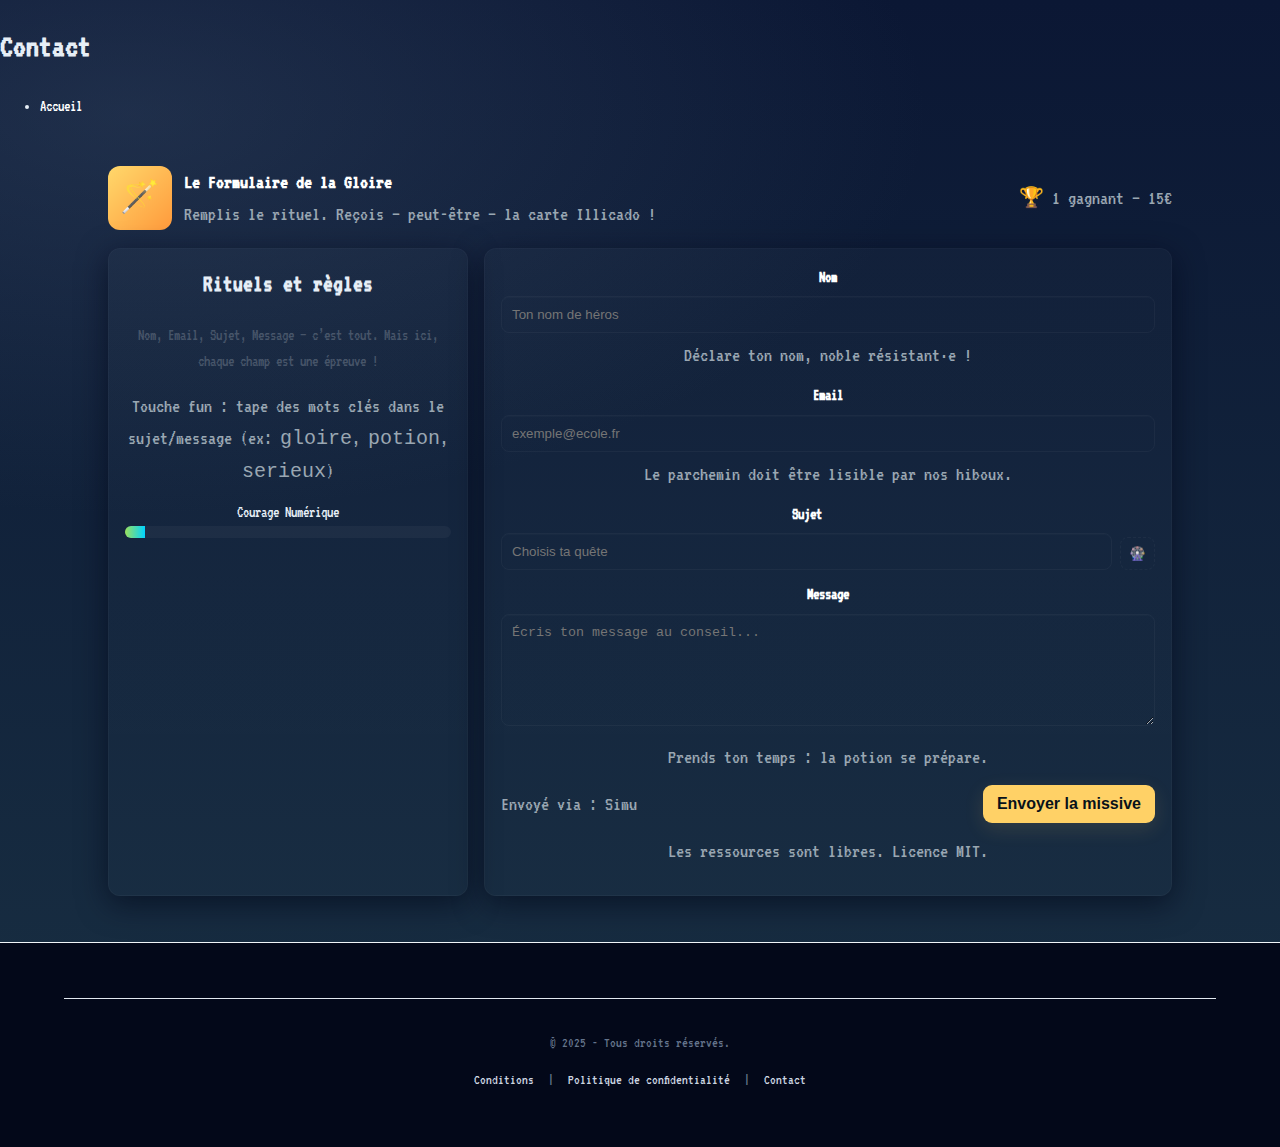
<file: page/contact.html>
<!DOCTYPE html>
<html lang="en">
<head>
    <meta charset="UTF-8">
    <meta name="viewport" content="width=device-width, initial-scale=1.0">
    <title>Contact</title>
    <link rel="stylesheet" href="../css/style.css">
    <link rel="stylesheet" href="../css/retrocontact.css">
    <script src="../contact.js" defer></script>
</head>
<body>
   
        <h1>Contact</h1>
        <div id="navigation">
            <ul>
                <li><a href="../index.html">Accueil</a></li>
            </ul>
        </div>
    </div>
<main class="stage">
  <header class="header">
    <div class="logo">
      <div class="masc">🪄</div>
      <div>
        <h1>Le Formulaire de la Gloire</h1>
        <div class="subtitle">Remplis le rituel. Reçois — peut-être — la carte Illicado !</div>
      </div>
    </div>
    <div class="tiny">🏆 1 gagnant — 15€</div>
  </header>

  <section class="arena">
    <aside class="lore card">
      <h2>Rituels et règles</h2>
      <p>Nom, Email, Sujet, Message — c’est tout. Mais ici, chaque champ est une épreuve !</p>
      <div class="note">Touche fun : tape des mots clés dans le sujet/message (ex: <kbd>gloire</kbd>, <kbd>potion</kbd>, <kbd>serieux</kbd>)</div>
      <div class="gaugeWrap">
        <label>Courage Numérique</label>
        <div class="gauge"><div id="gaugeBar"></div></div>
      </div>
      <div class="badges" id="badges"></div>
    </aside>

    <form id="gloryForm" class="card form" autocomplete="off" novalidate>
      <div class="field">
        <label for="name">Nom</label>
        <input id="name" name="name" placeholder="Ton nom de héros" required>
        <div class="hint" id="hintName">Déclare ton nom, noble résistant·e !</div>
      </div>

      <div class="field">
        <label for="email">Email</label>
        <input id="email" name="email" type="email" placeholder="exemple@ecole.fr" required>
        <div class="hint" id="hintEmail">Le parchemin doit être lisible par nos hiboux.</div>
      </div>

      <div class="field row">
        <div style="flex:1">
          <label for="subject">Sujet</label>
          <input id="subject" name="subject" placeholder="Choisis ta quête" required>
        </div>

          <button id="spinSubject" type="button" class="tinyBtn" title="Roulette de quête">🎡</button>
      </div>

      <div class="field">
        <label for="message">Message</label>
        <textarea id="message" name="message" rows="6" placeholder="Écris ton message au conseil..." required></textarea>
        <div class="hint" id="hintMessage">Prends ton temps : la potion se prépare.</div>
      </div>

      <div class="field actions">
        <div class="left-helpers small">Envoyé via : <span id="backendLabel">Simu</span></div>
        <div class="right-helpers">
          <button id="sendBtn" class="btn">Envoyer la missive</button>
        </div>
      </div>

      <div class="field small muted">Les ressources sont libres. Licence MIT.</div>
    </form>
  </section>

  <div id="modal" class="modal hidden" role="dialog" aria-modal="true">
    <div class="modalCard">
      <div id="modalContent" class="modalContent">
        <!-- contenu injecté -->
      </div>
      <div class="modalActions">
        <button id="modalOk" class="btn">OK</button>
        <button id="modalShare" class="btn ghost">Partager</button>
      </div>
    </div>
  </div>

  <!-- confetti container -->
  <div id="confetti"></div>

  <!--<footer class="footer">Prototype — Remplace l'endpoint pour envoyer réellement (ex: Formspree).</footer>-->
</main>


<div id="pied">
    <hr>
    <p>&copy; 2025 - Tous droits réservés.</p>
    <p> <a href="conditions.html">Conditions</a> |
        <a href="privacy.html">Politique de confidentialité</a> | 
        <a href="contact.html">Contact</a></p>
</div>

</body>
</html>
</file>
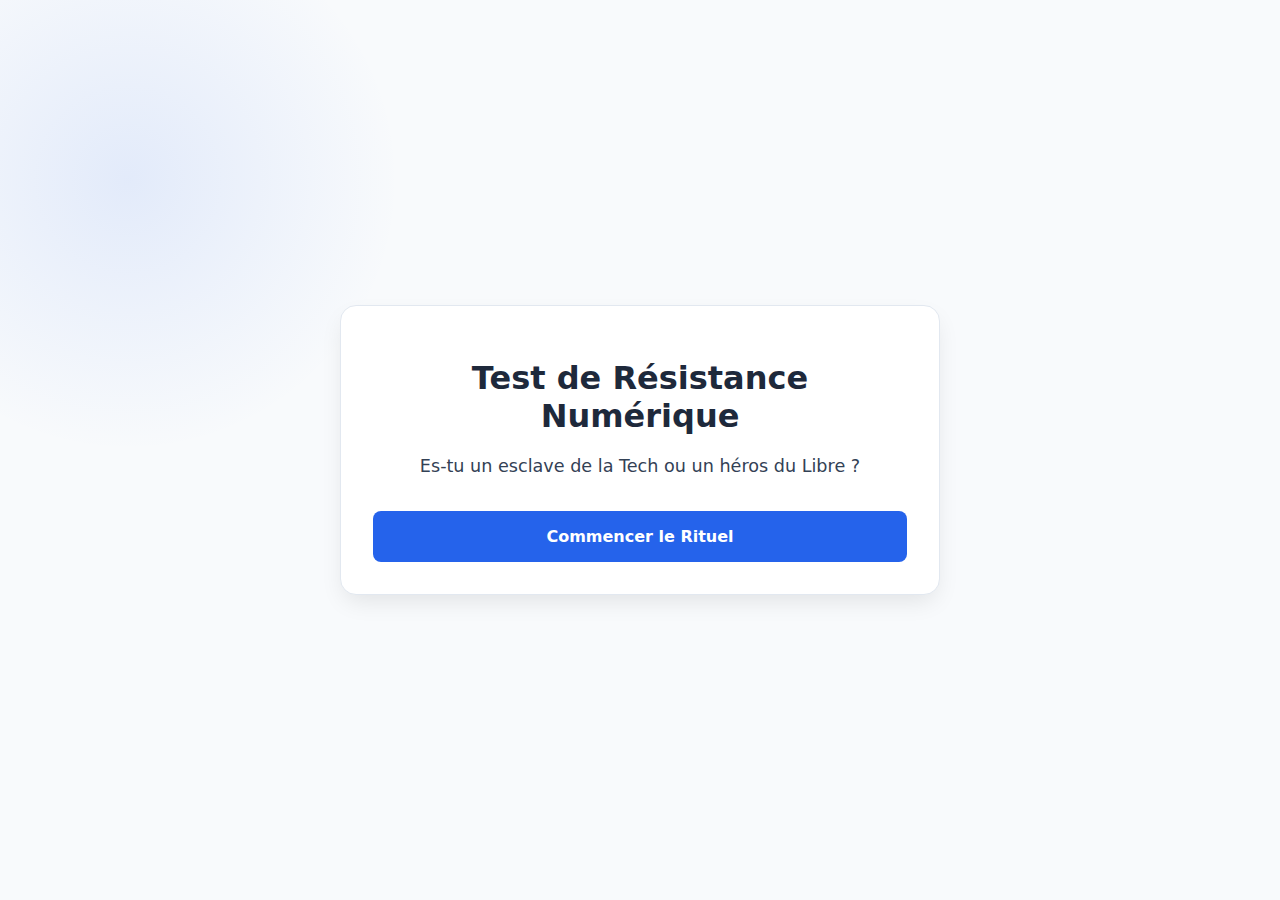
<file: page/freedom.html>
<!DOCTYPE html>
<html lang="fr">
<head>
    <meta charset="UTF-8">
    <meta name="viewport" content="width=device-width, initial-scale=1.0">
    <title>Quiz : Ta Résistance Numérique</title>
    <link rel="stylesheet" href="../css/quiz-style.css">
    <script src="../script.js" defer></script>
</head>
<body>

    <div class="container">
        <div id="start-screen" class="screen">
            <h1>Test de Résistance Numérique</h1>
            <p>Es-tu un esclave de la Tech ou un héros du Libre ?</p>
            <button id="start-btn" class="btn">Commencer le Rituel</button>
        </div>

        <div id="quiz-screen" class="screen hide">
            <div class="progress-bar">
                <div id="progress" class="progress-fill"></div>
            </div>
            
            <h2 id="question">Question text here</h2>
            <div id="answer-buttons" class="btn-grid">
            </div>
        </div>

        <div id="result-screen" class="screen hide">
            <h2>Résultat de l'analyse</h2>
            <div class="score-display">
                Score: <span id="score">0</span> / <span id="total-questions">0</span>
            </div>
            
            <div class="conseil-box">
                <h3>💡 Le Conseil des Sages :</h3>
                <p id="conseil-text">Texte du conseil...</p>
            </div>

            <button id="restart-btn" class="btn">Recommencer</button>
            <a href="../index.html" class="btn btn-outline">Retour à l'accueil</a>
        </div>
    </div>
</body>
</html>
</file>
<file: css/style.css>
.navbar {
    display: flex;
    justify-content: space-between;
    align-items: center;
    
    background-color: rgba(2, 6, 23, 0.95); 
    backdrop-filter: blur(10px);
    border-bottom: 1px solid rgba(255, 255, 255, 0.1);
    
    padding: 1rem 2rem;
    position: sticky;
    top: 0;
    z-index: 1000;
    box-shadow: 0 4px 20px rgba(0,0,0,0.4);
}

.container{
    background-color: rgba(2, 6, 23, 0.95); 
}

.navbar-brand {
    width: 150px;
    height: auto; 
    object-fit: contain; 
}

.navbar-nav {
    display: flex; 
    flex-direction: row;
    align-items: center;
    gap: 2rem;
    
    list-style: none;
    margin: 0;
    padding: 0;
}

.nav-link {
    color: #cbd5e1;
    font-weight: 500;
    text-decoration: none;
    transition: color 0.3s ease;
    font-size: 1rem;
}

.nav-link:hover {
    color: #b71818;
}

.nav-link.active {
    font-weight: bold;
    color: #f0d080;
    text-shadow: 0 0 10px rgba(240, 208, 128, 0.3);
}

body {
    font-family: system-ui, -apple-system, sans-serif;
    color: #475569;
    background-color: rgba(2, 6, 23, 0.95); 
    line-height: 1.6;
}

a:link, a:visited{
    color: white;
    text-decoration: none;
}

.software a:link, a:visited{
    color: rgb(235, 241, 243);
    text-decoration: none;
}

.software a:link:hover{
    color: darkred;
    text-decoration: none;
}

a:hover{
    color: lightblue;
}

.contenulogiciels{
    padding: 25px 5% 6rem 5%;
    flex-wrap: wrap;
    background-color: #020617;
    background-image: 
        radial-gradient(circle at 85% 20%, rgba(37, 99, 235, 0.15) 0%, transparent 40%),
        radial-gradient(circle at 10% 80%, rgba(240, 208, 128, 0.08) 0%, transparent 40%);
}

.maincontenu {
    display: flex;
    justify-content: center;
    align-items: center;
    padding: 120px 5% 6rem 5%;
    overflow: hidden;
    
    background-color: #020617;
    background-image: 
        radial-gradient(circle at 85% 20%, rgba(37, 99, 235, 0.15) 0%, transparent 40%),
        radial-gradient(circle at 10% 80%, rgba(240, 208, 128, 0.08) 0%, transparent 40%);
    color: white;
}
.contenu {
    max-width: 100%;
    text-align: center;
}

.contenu h1 {
    font-size: 5rem;
    line-height: 1.1;
    margin-bottom: 2rem;
    color: #ffffff;
    font-weight: 800;
    letter-spacing: -1.5px;
    text-shadow: 0 0 30px rgba(37, 99, 235, 0.3);
}

.contenu p {
    color: #cbd5e1;
}

.tagline {
    color: #f0d080;
    font-weight: 700;
    letter-spacing: 1.5px;
    text-transform: uppercase;
    font-size: 0.85rem;
    display: inline-flex;
    align-items: center;
    margin-bottom: 1rem;
    background: rgba(240, 208, 128, 0.1);
    border: 1px solid rgba(240, 208, 128, 0.2);
    padding: 0.5rem 1rem;
    border-radius: 20px;
}

.logolog {
    width: 100px;
    height: 100px;
}

.mission-statement {
    font-size: 1.25rem;
    line-height: 1.8;
    color: #e2e8f0;
    margin-bottom: 3.5rem;
    padding: 2rem;
    
    background: rgba(255, 255, 255, 0.05);
    backdrop-filter: blur(10px);
    border: 1px solid rgba(255, 255, 255, 0.1);
    
    border-left: 5px solid #cea848;
    border-radius: 0 8px 8px 0;
    box-shadow: 0 4px 20px rgba(0, 0, 0, 0.2);
}

.mission-statement strong {
    color: #ffffff;
}

#modal-desc{
    text-align: left;
}

.statement {
    font-size: 1.25rem;
    line-height: 1.8;
    color: #475569;
    margin-bottom: 3.5rem;
    padding: 2rem;
    background: #ffffff;
    border-left: 5px solid lightblue;
    border-radius: 0 8px 8px 0;
    box-shadow: 0 4px 6px -1px rgba(0, 0, 0, 0.05);
}

.mission-statement strong {
    color: #1e293b;
}

.btn-group {
    display: flex;
    gap: 1rem;
    flex-wrap: wrap;
    align-items: center;
    justify-content: center;
}

.btn {
    display: flex;
    justify-content: center;
    align-items: center;
    padding: 1rem 2.2rem;
    border-radius: 50px;
    font-weight: 600;
    transition: all 0.3s cubic-bezier(0.4, 0, 0.2, 1);
    font-size: 1rem;
    border: 2px solid transparent;
    cursor: pointer;
    text-decoration: none;
}

.btn-primary {
    background-color: #2563eb;
    color: white;
    box-shadow: 0 0 20px rgba(37, 99, 235, 0.4); /* Glowing effect */
    border: 1px solid rgba(255,255,255,0.1);
}

.btn-primary:hover {
    background-color: #1d4ed8;
    box-shadow: 0 0 30px rgba(37, 99, 235, 0.6);
    transform: translateY(-2px);
}
.btn-telecharge{
    background-color: #2563eb;
    color: white;
    box-shadow: 0 4px 12px rgba(37, 99, 235, 0.25);
    height: 50px;
    width: 180px;
    padding: 10px 14px;
}

.grid-3 {
    display: grid;
    grid-template-columns: repeat(auto-fit, minmax(300px, 1fr));
    gap: 2rem;
}

.card {
    background: #ffffff;
    padding: 2.5rem;
    border-radius: 16px;
    box-shadow: 0 4px 6px -1px rgba(0, 0, 0, 0.05);
    border: 1px solid #f1f5f9;
    text-align: center;
    transition: transform 0.3s ease, box-shadow 0.3s ease;
}


.software {
    background: rgba(255, 255, 255, 0.1); 
    backdrop-filter: blur(10px);
    -webkit-backdrop-filter: blur(10px);
    border: 1px solid rgba(255, 255, 255, 0.2); 
    color: #ffffff;
    padding: 2rem;
    border-radius: 12px;
    transition: transform 0.3s ease;
}

.card:hover {
    transform: translateY(-5px);
    box-shadow: 0 10px 15px -3px rgba(0, 0, 0, 0.1);
}

.card-icon {
    font-size: 3rem;
    margin-bottom: 1.5rem;
    display: inline-block;
    background: #eff6ff;
    width: 80px;
    height: 80px;
    line-height: 80px;
    border-radius: 50%;
}

.card h3 {
    font-size: 1.5rem;
    color: #1e293b;
    margin-bottom: 1rem;
}

.card p {
    color: #475569;
}

.tagline {
    color: #2563eb;
    font-weight: 700;
    letter-spacing: 1.5px;
    text-transform: uppercase;
    font-size: 0.85rem;
    display: inline-flex;
    align-items: center;
    margin-bottom: 1rem;
    background: rgba(37, 99, 235, 0.1);
    padding: 0.5rem 1rem;
    border-radius: 20px;
}

.section-header {
    text-align: center;
    max-width: 700px;
    margin: 0 auto 4rem auto;
}

#pied {
    padding: 3rem 5%;
    background-color: rgba(2, 6, 23, 0.95);
    text-align: center;
    font-size: 0.9rem;
    color: #64748b;
    border-top: 1px solid #f1f5f9;
}

#pied hr {
    margin-bottom: 2rem;
    border: 0;
    border-top: 1px solid #e2e8f0;
}

#pied p {
    margin-bottom: 0.5rem;
}

#pied a {
    color: #cbd5e1;
    margin: 0 0.5rem;
    text-decoration: none;
}

#pied a:hover {
    color: #2563eb;
}

.btn-outline {
    background-color: transparent;
    border: 2px solid #2563eb;
    color: #2563eb;
}

.btn-outline:hover {
    background-color: #2563eb;
    color: white;
}

.modal {
    display: none;
    position: fixed;
    z-index: 1000;
    left: 0;
    top: 0;
    width: 100%;
    height: 100%;
    overflow: auto;
    background-color: rgba(0,0,0,0.1);
    backdrop-filter: blur(5px);
    align-items: center;
    justify-content: center;
}

.modal-content {
    background-color: #161618;
    color: #ffffff;
    padding: 2.5rem;
    border: 1px solid #e2e8f0;
    width: 90%;
    max-width: 600px;
    border-radius: 16px;
    position: relative;
    box-shadow: 0 25px 50px -12px rgba(0, 0, 0, 0.25);
    text-align: center;
    animation: slideUp 0.3s ease-out;
}

@keyframes slideUp {
    from { transform: translateY(50px); opacity: 0; }
    to { transform: translateY(0); opacity: 1; }
}

.close-modal {
    color: #aaa;
    font-size: 28px;
    font-weight: bold;
    cursor: pointer;
    position: absolute;
    top: 15px;
    right: 20px;
}

.close-modal:hover {
    color: #000;
}

.hide {
    display: none !important;
}

.full-width {
    width: 100%;
    margin-top: 1rem;
}

.progress-bar {
    width: 100%;
    height: 8px;
    background-color: #e2e8f0;
    border-radius: 4px;
    margin-bottom: 2rem;
    overflow: hidden;
}

.progress-fill {
    height: 100%;
    background-color: #f59e0b;
    width: 0%;
    transition: width 0.3s ease;
}

.btn-grid {
    display: grid;
    gap: 10px;
    margin-top: 1.5rem;
}

.score-display {
    font-size: 2rem;
    font-weight: 800;
    color: #2563eb;
    margin: 1rem 0;
}

.conseil-box {
    background-color: #eff6ff;
    border-left: 5px solid #2563eb;
    padding: 1.5rem;
    border-radius: 8px;
    margin: 1.5rem 0;
    text-align: left;
}

.hero-section {
    background-color: rgba(2, 6, 23, 0.95);
    padding: 60px 20px;
    text-align: center;
    border-bottom: 4px solid #3b82f6;
    margin-bottom: 40px;
}

.hero-section h1 {
    font-size: 2.5rem;
    color: #f0d080;
    margin-bottom: 15px;
}

.hero-image{
    width: 600px;
    height: auto;
    margin-top: 20px;
}

.hero-section p {
    font-size: 1.2rem;
    color: #ffffff;
    max-width: 700px;
    margin: 0 auto;
}

.intro-block, .info-block, .solution-block {
    margin-bottom: 50px;
    line-height: 1.6;
    color: #f0d080;
}

.risk-grid {
    display: grid;
    grid-template-columns: repeat(auto-fit, minmax(300px, 1fr));
    gap: 25px;
    margin-bottom: 50px;
}

.risk-card {
    background: rgba(255, 255, 255, 0.1); 
    backdrop-filter: blur(10px);
    -webkit-backdrop-filter: blur(10px);
    border: 1px solid rgba(255, 255, 255, 0.2);
    color: #ffffff;
    padding: 2rem;
    border-radius: 12px;
    transition: transform 0.3s ease;
}

.risk-card:hover {
    transform: translateY(-5px);
}

.risk-card .icon {
    font-size: 3rem;
    margin-bottom: 15px;
}

.risk-card h3 {
    color: #2ba443;
    margin-bottom: 10px;
}

.risk-card.warning {
    border: 2px solid #ef4444;
    background-color: rgba(2, 6, 23, 0.95); 
}

.risk-card.warning h3 {
    color: #b91c1c;
}

.check-list {
    list-style: none;
    padding: 0;
}

.check-list li {
    background-color: rgba(255, 255, 255, 0.1);
    color: #ffffff;
    padding: 15px;
    margin-bottom: 10px;
    border-radius: 8px;
    font-weight: bold;
}

#apprendre {
    background: 
        linear-gradient(rgba(0, 0, 50, 0.8), rgba(0, 0, 0, 0.8)),
        url('../img/asterix.png');

    background-size: cover;
    background-position: center;
    
    background-attachment: fixed; 
    
    color: #ffffff;
    
    padding: 80px 20px;
}

#apprendre .section-header h2 {
    color: #ffffff;
    text-shadow: 0 0 10px rgba(255, 215, 0, 0.5); 
}

#apprendre .tagline {
    color: #f0d080;
    font-weight: bold;
    text-transform: uppercase;
    letter-spacing: 2px;
}

#apprendre .card {
    background: rgba(255, 255, 255, 0.1); 
    
    backdrop-filter: blur(10px);
    -webkit-backdrop-filter: blur(10px);
    
    border: 1px solid rgba(255, 255, 255, 0.2);
    
    color: #ffffff;
    
    padding: 2rem;
    border-radius: 12px;
    transition: transform 0.3s ease;
}

#apprendre .card:hover {
    transform: translateY(-5px);
    background: rgba(255, 255, 255, 0.15);
    border-color: #f0d080;
}

#apprendre .card p {
    color: #e0e0e0;
}

#apprendre .card-icon {
    font-size: 2.5rem;
    margin-bottom: 1rem;
}

#apprendre h3 {
    color: #fff;
    margin-bottom: 1rem;
}
</file>
<file: css/retrocontact.css>
@import url('https://fonts.googleapis.com/css2?family=VT323&display=swap');

.vt323-regular {
  font-family: "VT323", monospace;
  font-weight: 400;
  font-style: normal;
}
:root{
  --bg:#0f1724;
 --card:#0b1220; 
 --accent:#ffd166; 
 --muted:#9aa7b2; 
 --glass: rgba(255,255,255,0.04);
}
*{
    box-sizing:border-box;
}
body{
    height:100%;
    margin:0;
    font-family: 'VT323', monospace;
    color:#e6eef6;
    background:radial-gradient(800px 400px at 10% 10%, rgba(66, 87, 114, 0.35), transparent),linear-gradient(180deg,#0b1734,#193043);
   -webkit-font-smoothing:antialiased
}
.stage{
    max-width:1100px;
    margin:28px auto;
    padding:18px}
.header{
    display:flex;
    align-items:center;
    justify-content:space-between;
    color:var(--muted);
    margin-bottom:18px
}
.logo{
    display:flex;
    gap:12px;
    align-items:center}
.masc{
    width:64px;
    height:64px;
    border-radius:12px;
    background:linear-gradient(135deg,#ffd86b,#ff9a3c);
    display:flex;
    align-items:center;
    justify-content:center;
    font-size:32px;
}
.header h1{
    margin:0;
    font-size:20px;
    color:#fff;
}
.subtitle{
    font-size:20px;
    color:var(--muted);
}
.tiny{
    font-size:20px;
}

.arena{
    display:grid;
    grid-template-columns:360px 1fr;
    gap:16px;
}
.card{
    background:linear-gradient(180deg, rgba(255,255,255,0.02), rgba(255,255,255,0.01));
    border-radius:12px;
    padding:16px;
    box-shadow: 0 8px 30px rgba(2,6,23,0.6);
    border:1px solid rgba(255,255,255,0.03);
}
.lore h2{
    margin-top:0;
}
.note{
    font-size:20px;
    color:var(--muted);
    margin:10px 0;
}
.gaugeWrap{
    margin-top:12px;
}
.gauge{
    width:100%;
    height:12px;
    background:var(--glass);
    border-radius:8px;
    overflow:hidden;
}
#gaugeBar{
    height:100%;
    width:8%;
    background:linear-gradient(90deg,#9be15d,#00d4ff);
    transition:width 350ms ease;
}

.form .field{
    margin-bottom:12px;
}
.form label{
    display:block;
    font-weight:700;
    margin-bottom:6px;
    color:#fff;
}
.form input, .form textarea{
    width:100%;
    padding:10px;
    border-radius:8px;
    border:1px solid rgba(255,255,255,0.04);
    background:transparent;
    color:#e6eef6;
    outline:none;
    box-shadow:inset 0 1px 0 rgba(255,255,255,0.02);
}
.form textarea{
    resize:vertical;
}
.hint{
    font-size:20px;
    color:var(--muted);
    margin-top:6px;
}
.row{
    display:flex;
    gap:8px;
    align-items:end;
}
.tinyBtn{
    background:transparent;
    border:1px dashed rgba(255,255,255,0.04);
    padding:8px;
    border-radius:8px;
    color:var(--muted);
    cursor:pointer;
}
.actions{
    display:flex;
    justify-content:space-between;
    align-items:center;
    margin-top:6px;
}
.left-helpers{
    color:var(--muted);
}
.right-helpers{
    display:flex;
    gap:8px;
    align-items:center;
}
.btn{
    background:var(--accent);
    border:none;
    padding:10px 14px;
    border-radius:9px;
    color:#08121a;
    font-weight:700;
    cursor:pointer;
    box-shadow:0 6px 20px rgba(255,209,102,0.12);
}
.btn.ghost{
    background:transparent;
    border:1px solid rgba(255,255,255,0.06);
    color:var(--muted);
}

.small{
    font-size:20px
}
.muted{
    color:var(--muted);
}
.badges{
    display:flex;
    gap:6px;
    flex-wrap:wrap;
    margin-top:10px;
}
.badge{
    background:rgba(255,255,255,0.03);
    padding:6px 8px;
    border-radius:8px;
    font-weight:700;
    font-size:13px;
    color:var(--muted);
}

.footer{
    text-align:center;
    margin-top:18px;
    color:var(--muted);
}

/* Modal */
.modal{
    position:fixed;
    inset:0;
    display:flex;
    align-items:center;
    justify-content:center;
    background:rgba(3,6,12,0.5);
    backdrop-filter:blur(4px);
    z-index:40;
}
.modal.hidden{
    display:none;
}
.modalCard{
    width:min(720px,92%);
    background:#071427;
    border-radius:12px;
    padding:18px;
    border:1px solid rgba(255,255,255,0.03);
    box-shadow:0 20px 60px rgba(2,6,23,0.6);
}
.modalContent{
    min-height:90px;
    color:#fff;
}
.modalActions{
    display:flex;
    gap:10px;
    justify-content:flex-end;
    margin-top:12px;
}

/* confetti */
#confetti{
    position:fixed;
    inset:0;
    pointer-events:none;
    z-index:30;
}
.confettiPiece{
    position:absolute;
    font-size:20px;
    animation:floatDown 2.2s linear forwards;
    opacity:0;
}
@keyframes floatDown{
    0%{
        transform:translateY(-20vh) rotate(0) scale(0.6);
        opacity:1;
    }
    100%{
        transform:translateY(120vh) rotate(720deg) scale(1);
        opacity:0;
    }
}

/* mobile */
@media (max-width:960px){
  .arena{grid-template-columns:1fr;align-items:start}
  .masc{display:none}
}
</file>
<file: css/quiz-style.css>
* {
    box-sizing: border-box;
    font-family: system-ui, -apple-system, sans-serif;
}

body {
    background-color: #f8fafc;
    background-image: radial-gradient(circle at 10% 20%, rgba(37, 99, 235, 0.1) 0%, transparent 20%);
    display: flex;
    justify-content: center;
    align-items: center;
    min-height: 100vh;
    margin: 0;
    color: #334155;
}

.container {
    background-color: white;
    width: 90%;
    max-width: 600px;
    background: white;
    border-radius: 16px;
    padding: 2rem;
    box-shadow: 0 10px 25px -5px rgba(0, 0, 0, 0.1);
    border: 1px solid #e2e8f0;
    text-align: center;
}

.hide {
    display: none;
}

h1, h2 {
    color: #1e293b;
    margin-bottom: 1rem;
}

p {
    font-size: 1.1rem;
    margin-bottom: 2rem;
    line-height: 1.5;
}

.btn-grid {
    display: grid;
    gap: 1rem;
    margin-top: 1rem;
}

.btn {
    background-color: #2563eb;
    color: white;
    border: none;
    padding: 1rem 2rem;
    border-radius: 8px;
    font-size: 1rem;
    font-weight: 600;
    cursor: pointer;
    transition: transform 0.2s, background-color 0.2s;
    width: 100%;
}

.btn:hover {
    background-color: #1d4ed8;
    transform: translateY(-2px);
}

.btn-outline {
    background-color: transparent;
    border: 2px solid #2563eb;
    color: #2563eb;
    text-decoration: none;
    display: inline-block;
    margin-top: 10px;
}

.btn-outline:hover {
    background-color: #eff6ff;
}

.btn.correct {
    background-color: #10b981;
}

.btn.wrong {
    background-color: #ef4444;
}

.progress-bar {
    width: 100%;
    height: 10px;
    background-color: #e2e8f0;
    border-radius: 5px;
    margin-bottom: 2rem;
    overflow: hidden;
}

.progress-fill {
    height: 100%;
    background-color: #f59e0b;
    width: 0%;
    transition: width 0.3s ease;
}

.score-display {
    font-size: 1.5rem;
    font-weight: 800;
    color: #2563eb;
    margin-bottom: 1.5rem;
}

.conseil-box {
    background-color: #eff6ff;
    border-left: 5px solid #2563eb;
    padding: 1.5rem;
    border-radius: 8px;
    margin-bottom: 2rem;
    text-align: left;
}

.conseil-box h3 {
    margin-top: 0;
    font-size: 1.1rem;
    color: #1e293b;
}

.conseil-box p {
    margin-bottom: 0;
    font-size: 1rem;
    color: #475569;
}
</file>
